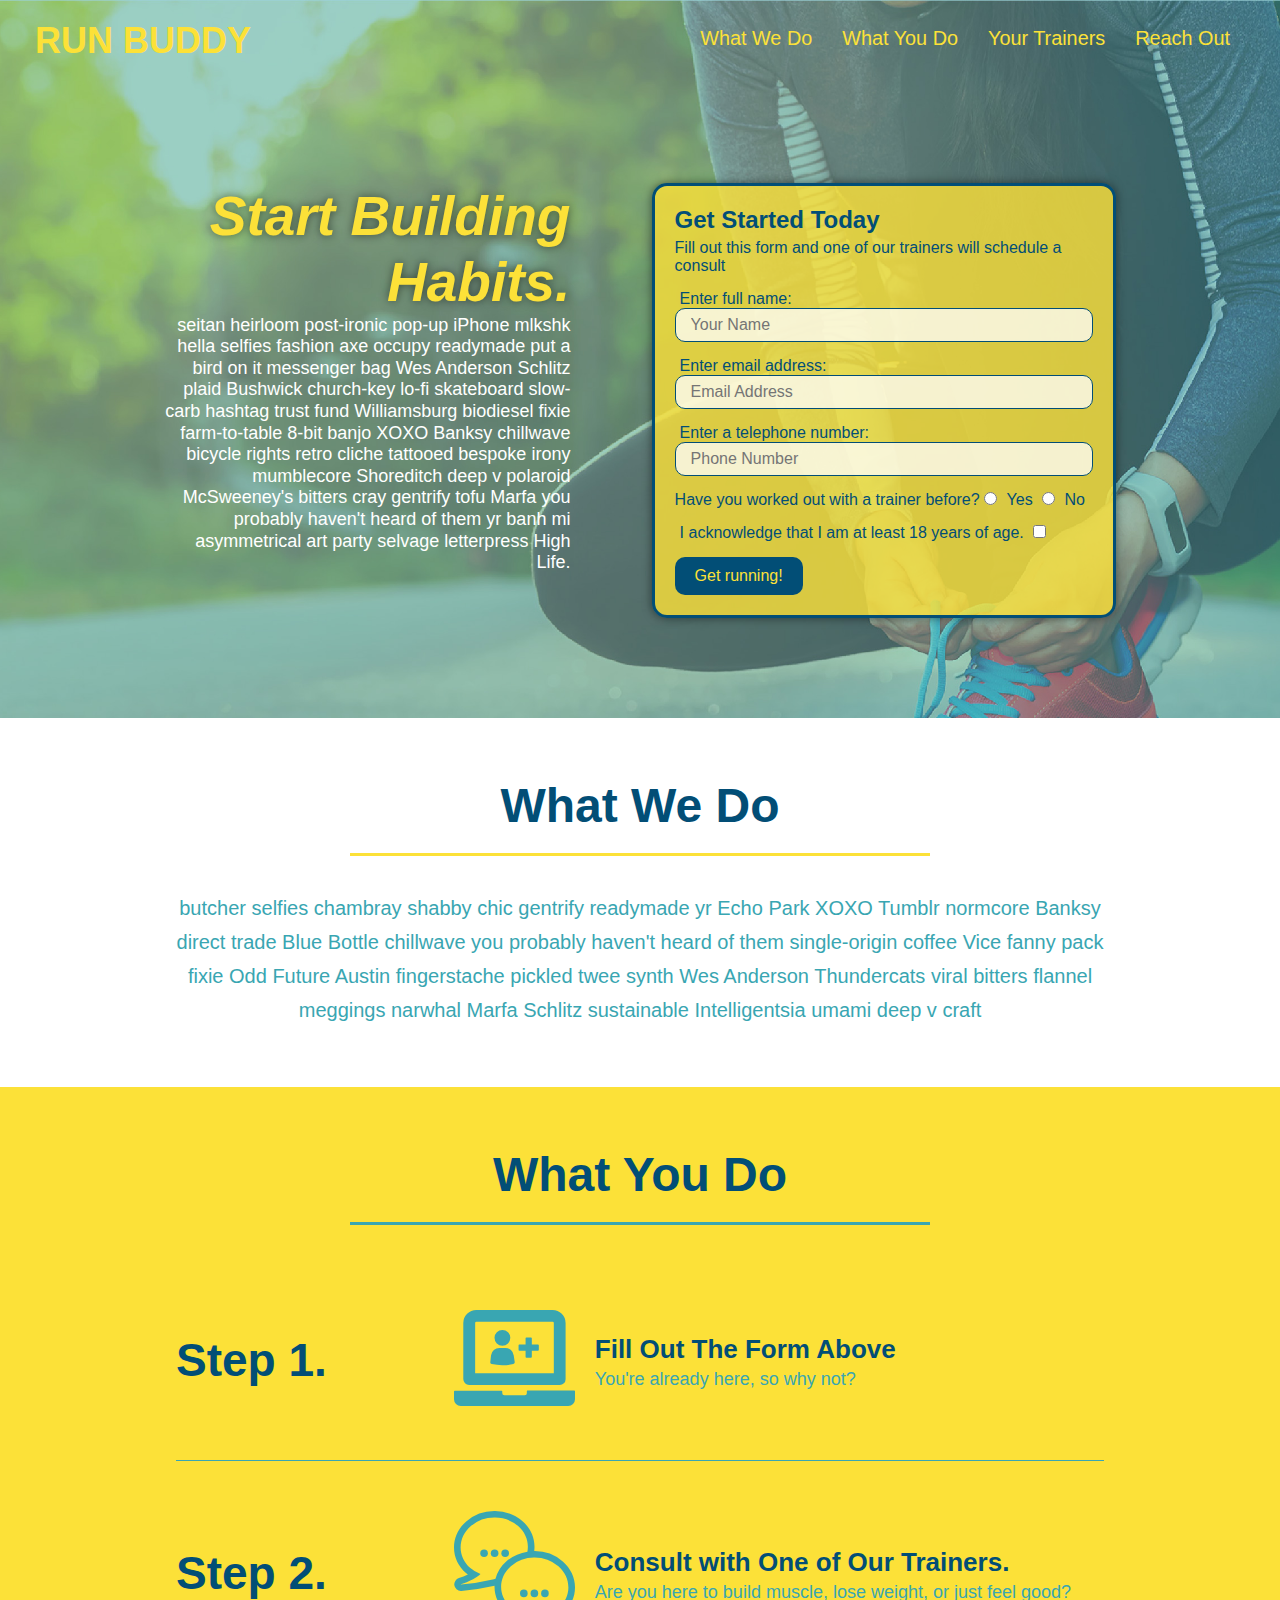
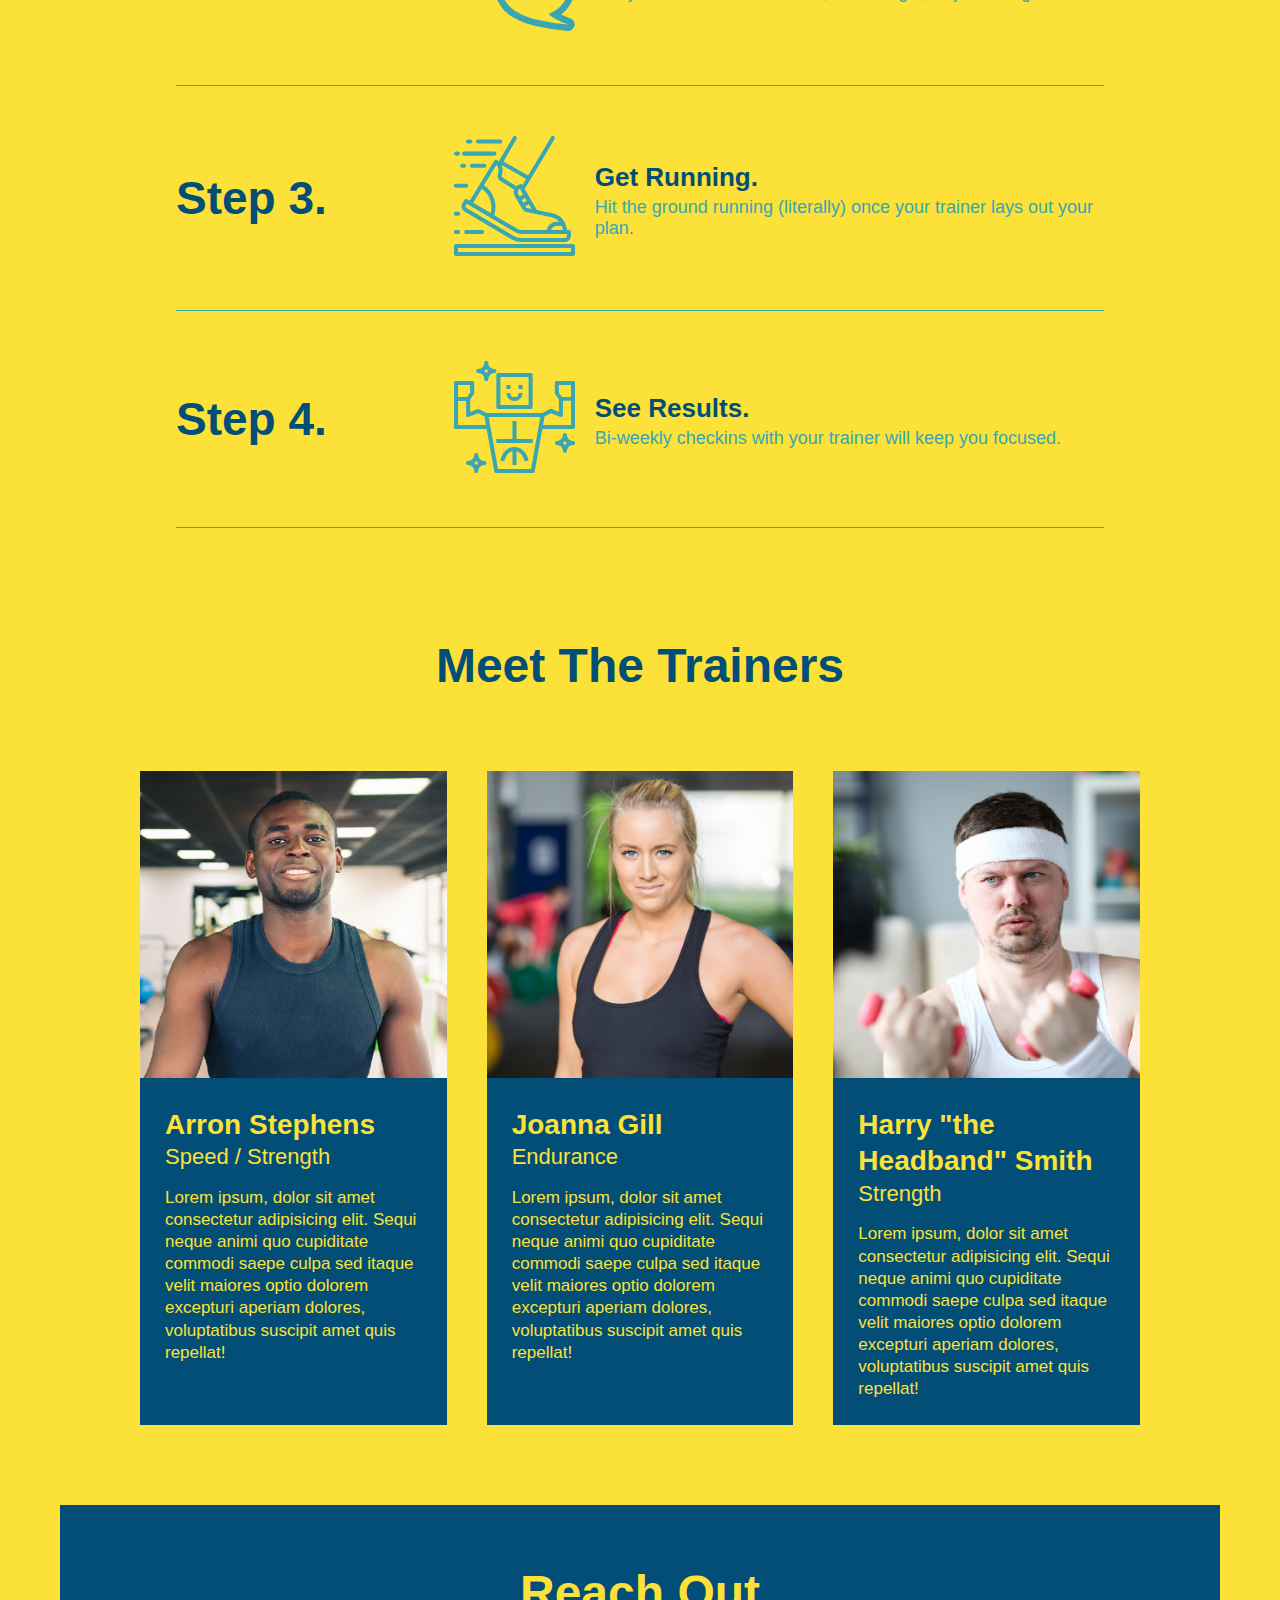
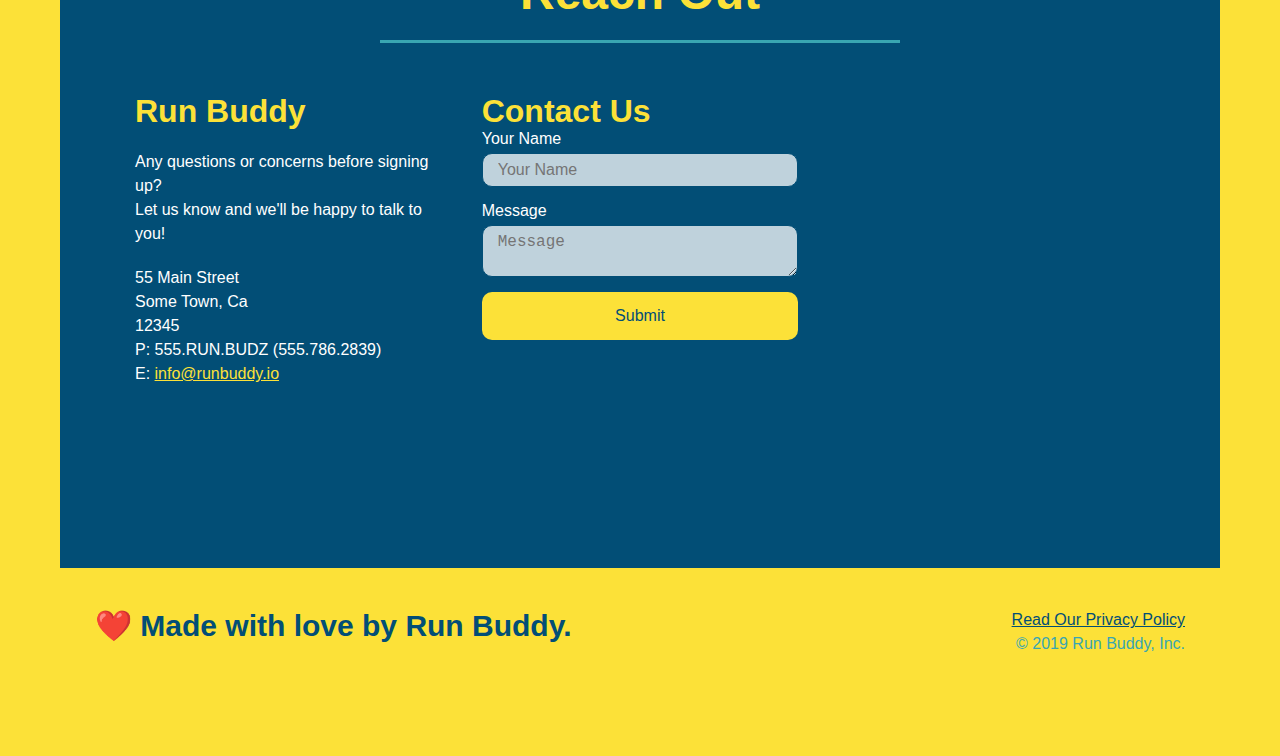
<file: index.html>
<!DOCTYPE html>
<html lang="en">

<head>
  <meta charset="UTF-8" />
  <meta name="viewport" content="width=device-width, initial-scale=1.0" />
  <title>Run Buddy</title>
  <link rel="stylesheet" href="./assets/css/style.css" />
</head>

<body>
  
  <!-- navigation -->
  <header>
    <h1>
      <a href="/">
        RUN BUDDY
      </a>
    </h1>
    <nav>
      <!-- Unordered list element -->
      <ul>
        <!-- List item element-->
        <li>
          <!-- Anchor element -->
          <a href="#what-we-do">What We Do</a>
        </li>
        <li>
          <a href="#what-you-do">What You Do</a>
        </li>
        <li>
          <a href="#your-trainers">Your Trainers</a>
        </li>
        <li>
          <a href="#reach-out">Reach Out</a>
        </li>
      </ul>
    </nav>
  </header>

  <!-- hero/jumbotron -->
  <section class="hero">
    <div class="hero-cta">
      <h2>Start Building Habits.</h2>
      <p>
        seitan heirloom post-ironic pop-up iPhone mlkshk hella selfies fashion axe occupy readymade put a bird on it messenger bag Wes Anderson Schlitz plaid Bushwick church-key lo-fi skateboard slow-carb hashtag trust fund Williamsburg biodiesel fixie farm-to-table 8-bit banjo XOXO Banksy chillwave bicycle rights retro cliche tattooed bespoke irony mumblecore Shoreditch deep v polaroid McSweeney's bitters cray gentrify tofu Marfa you probably haven't heard of them yr banh mi asymmetrical art party selvage letterpress High Life.
      </p>
    </div>
    <div class="hero-form">
      <h3>Get Started Today</h3>
      <p>Fill out this form and one of our trainers will schedule a consult</p>
      <form>
        <label for="name">Enter full name:</label>
        <input type="text" placeholder="Your Name" name="name" id="name" class="form-input" />
        <label for="email">Enter email address:</label>
        <input type="text" placeholder="Email Address" name="email" id="email" class="form-input" />
        <label for="phone">Enter a telephone number:</label>
        <input type="text" placeholder="Phone Number" name="phone" id="phone" class="form-input" />
        <p>
          Have you worked out with a trainer before?
          <input type="radio" name="trainer-confirm" id="trainer-yes" />
          <label for="trainer-yes">Yes</label>
          <input type="radio" name="trainer-confirm" id="trainer-no" />
          <label for="trainer-no">No</label>
        </p>
        <p>
          <label for="checkbox">
            I acknowledge that I am at least 18 years of age.
          </label>
          <input type="checkbox" name="checkpoint1" id="checkbox" />
        </p>
        <button type="submit">
          Get running!
        </button>
      </form>
    </div>
  </section>

  <!-- "what we do" section -->
  <section id="what-we-do" class="intro">
    <div class="flex-row">
      <h2 class="section-title primary-border">
        What We Do
      </h2>
    </div>
    <div class="flex-row">
      <p>
        butcher selfies chambray shabby chic gentrify readymade yr Echo Park XOXO Tumblr normcore Banksy direct trade Blue
        Bottle chillwave you probably haven't heard of them single-origin coffee Vice fanny pack fixie Odd Future Austin
        fingerstache pickled twee synth Wes Anderson Thundercats viral bitters flannel meggings narwhal Marfa Schlitz
        sustainable Intelligentsia umami deep v craft
      </p>
  </div>
  </section>

  <!-- "what you do" section -->
  <section id="what-you-do" class="steps">
    <div class="flex-row">
      <h2 class="section-title secondary-border">What You Do</h2>
    </div>

    <div class="step">
      <h3>Step 1.</h3>
      <div class="step-info">
        <div class="step-img">
          <img src="./assets/images/step-1.svg" alt="" />
        </div>
        <div class="step-text">
          <h4>Fill Out The Form Above</h4>
          <p>You're already here, so why not?</p>
        </div>
      </div>
    </div>
   
    <div class="step">
      <h3>Step 2.</h3>
      <div class="step-info">
        <div class="step-img">
          <img src="./assets/images/step-2.svg" alt="" />
        </div>
        <div class="step-text">
          <h4>Consult with One of Our Trainers.</h4>
          <p>Are you here to build muscle, lose weight, or just feel good?</p>
        </div>
      </div>
    </div>

    <div class="step">
      <h3>Step 3.</h3>
      <div class="step-info">
        <div class="step-img">
          <img src="./assets/images/step-3.svg" alt="" />
        </div>
        <div class="step-text">
          <h4>Get Running.</h4>
          <p>Hit the ground running (literally) once your trainer lays out your plan.</p>
        </div>
      </div>
    </div>

    <div class="step">
      <h3>Step 4.</h3>
      <div class="step-info">
        <div class="step-img">
          <img src="./assets/images/step-4.svg" alt="" />
        </div>
        <div class="step-text">
          <h4>See Results.</h4>
          <p>Bi-weekly checkins with your trainer will keep you focused.</p>
        </div>
      </div>
    </div>



  <!-- "meet the trainers" section -->
  <section id="your-trainers">
    <div class="flex-row">
      <h2 class="section-title primary-border">Meet The Trainers</h2>
    </div>


<div class="trainers">
    
      <article class="trainer">
        <img src="./assets/images/trainer-1.jpg" alt="Arron Stephens in his workout clothes, ready to pump iron" />
        <div class="trainer-bio">
          <h3 class="trainer-name">Arron Stephens</h3>
          <h4 class="trainer-role">Speed / Strength</h4>
          <p>
            Lorem ipsum, dolor sit amet consectetur adipisicing elit. Sequi neque animi quo cupiditate commodi saepe culpa
            sed
            itaque velit maiores optio dolorem excepturi aperiam dolores, voluptatibus suscipit amet quis repellat!
          </p>
        </div>
      </article>
    
    

    <!-- second trainer bio -->
    
    
      <article class="trainer">
        <img src="./assets/images/trainer-2.jpg" alt="Joanna Gill cooling off after a workout" />
        <div class="trainer-bio">
          <h3 class="trainer-name">Joanna Gill</h3>
          <h4 class="trainer-role">Endurance</h4>
          <p>
            Lorem ipsum, dolor sit amet consectetur adipisicing elit. Sequi neque animi quo cupiditate commodi saepe culpa
            sed
            itaque velit maiores optio dolorem excepturi aperiam dolores, voluptatibus suscipit amet quis repellat!
          </p>
        </div>
      </article>
    

    <!-- third trainer bio -->
   
    
      <article class="trainer">
        <img src="./assets/images/trainer-3.jpg"
          alt="Harry Smith wearing a headband and lifting comically small pink weights" />
        <div class="trainer-bio">
          <h3 class="trainer-name">Harry "the Headband" Smith</h3>
          <h4 class="trainer-role">Strength</h4>
          <p>
            Lorem ipsum, dolor sit amet consectetur adipisicing elit. Sequi neque animi quo cupiditate commodi saepe culpa
            sed
            itaque velit maiores optio dolorem excepturi aperiam dolores, voluptatibus suscipit amet quis repellat!
          </p>
        </div>
      </article>
    
    </div>




  </section>

  <!-- "reach out" section -->
  <section id="reach-out" class="contact">
    <h2 class="section-title secondary-border">Reach Out</h2>
    <div class="contact-info">
      
      <div>
        <h3>Run Buddy</h3>
        <p>
          Any questions or concerns before signing up?
          <br />
          Let us know and we'll be happy to talk to you!
        </p>

        <address>
          55 Main Street <br />
          Some Town, Ca <br />
          12345<br />
          P: 555.RUN.BUDZ (555.786.2839)<br />
          E: <a href="mailto:info@runbuddy.io">info@runbuddy.io</a>
        </address>
        
      </div>
      
      <div class="contact-form">
        <h3>Contact Us</h3>
        <form>
           <label for="contact-name">Your Name</label>
           <input type="text" id="contact-name" placeholder="Your Name" />
      
           <label for="contact-message">Message</label>
           <textarea id="contact-message" placeholder="Message"></textarea>
      
           <button type="submit">Submit</button>
          </form>
      </div>
      
      <iframe 
        src="https://www.google.com/maps/embed?pb=!1m18!1m12!1m3!1d3147.1079747227936!2d-120.42364418397035!3d37.92790791110593!2m3!1f0!2f0!3f0!3m2!1i1024!2i768!4f13.1!3m3!1m2!1s0x8090c49129b6ac57%3A0xb56c7eb95a2cd8bd!2sMain%20St%2C%20California%2095327!5e0!3m2!1sen!2sus!4v1616426329495!5m2!1sen!2sus"
        style="border:0;" 
        allowfullscreen=""
        loading="lazy">
      </iframe>
      
    </div>
  </section>

  <!-- footer -->
  <footer>
    <h2>❤️ Made with love by Run Buddy.</h2>
    <div>
      <a href="./privacy-policy.html">Read Our Privacy Policy</a><br />
      &copy; 2019 Run Buddy, Inc.
    </div>
  </footer>
</body>

</html>
</file>
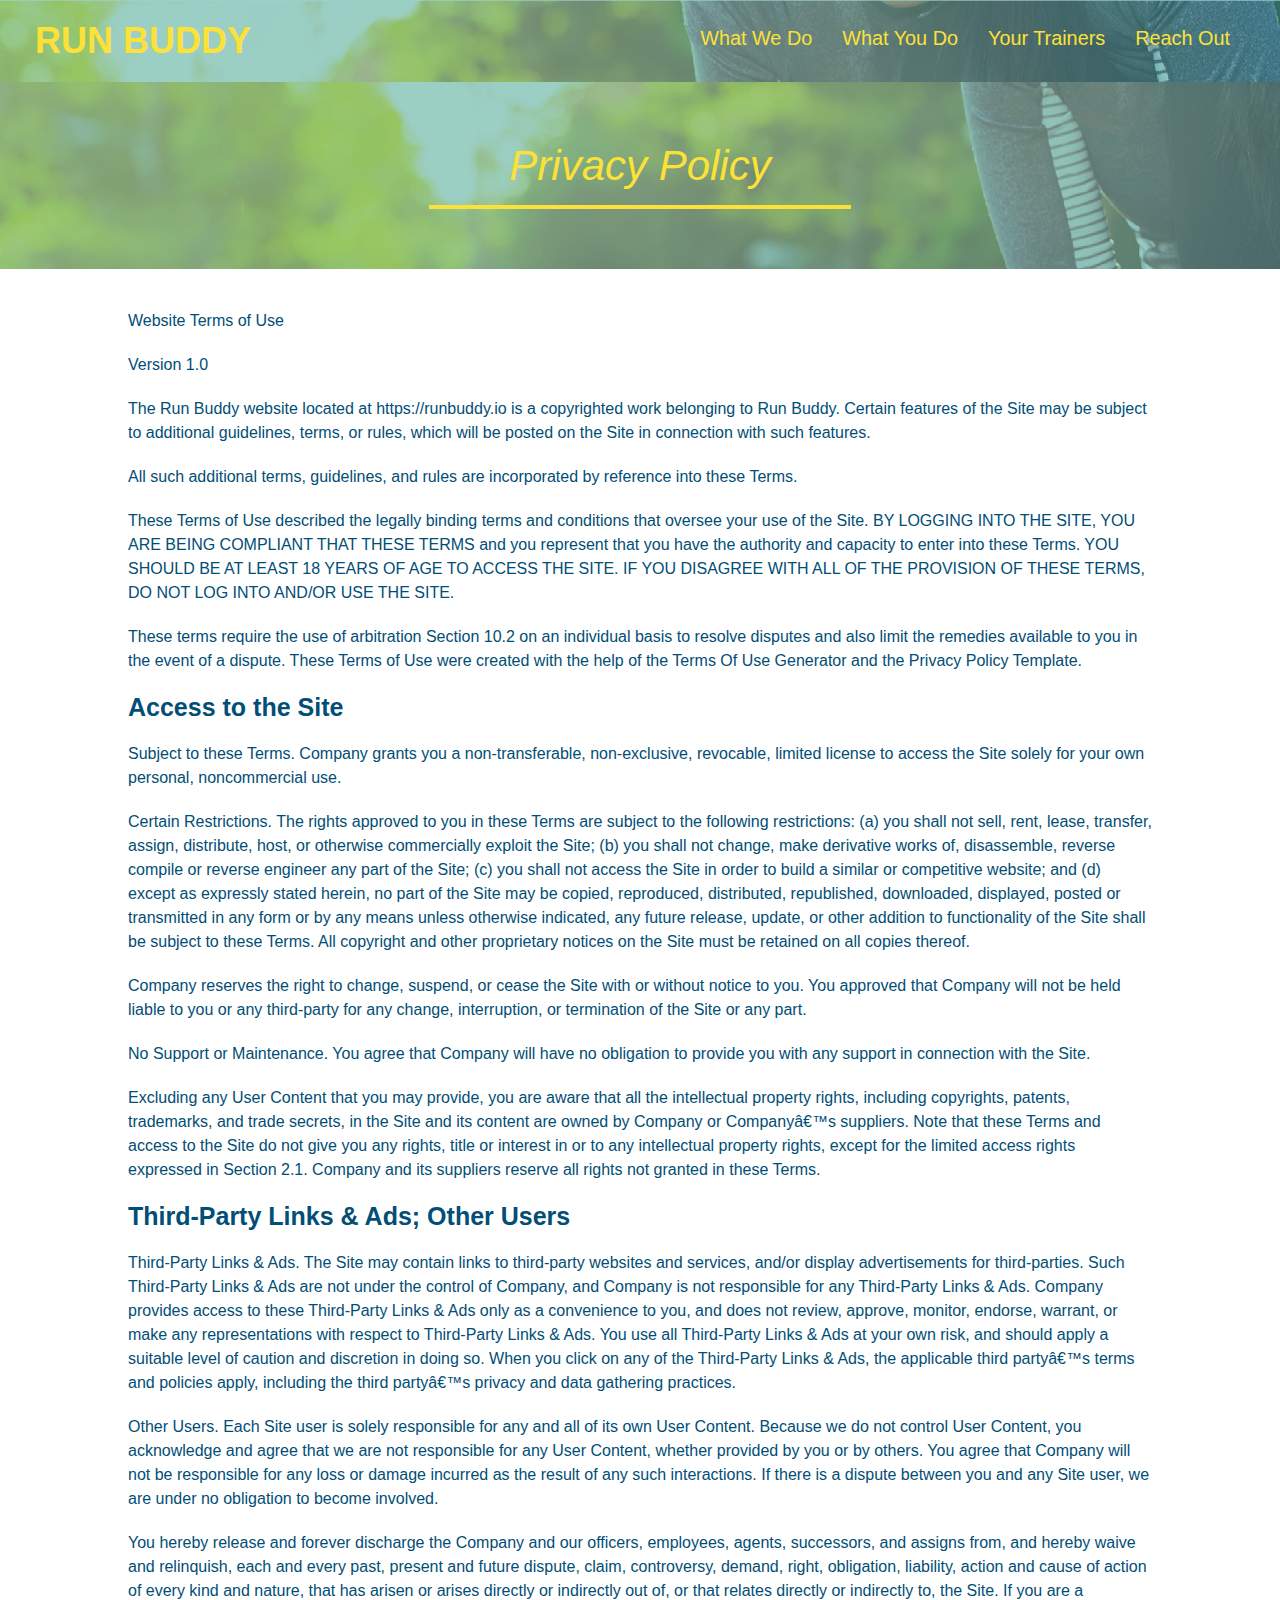
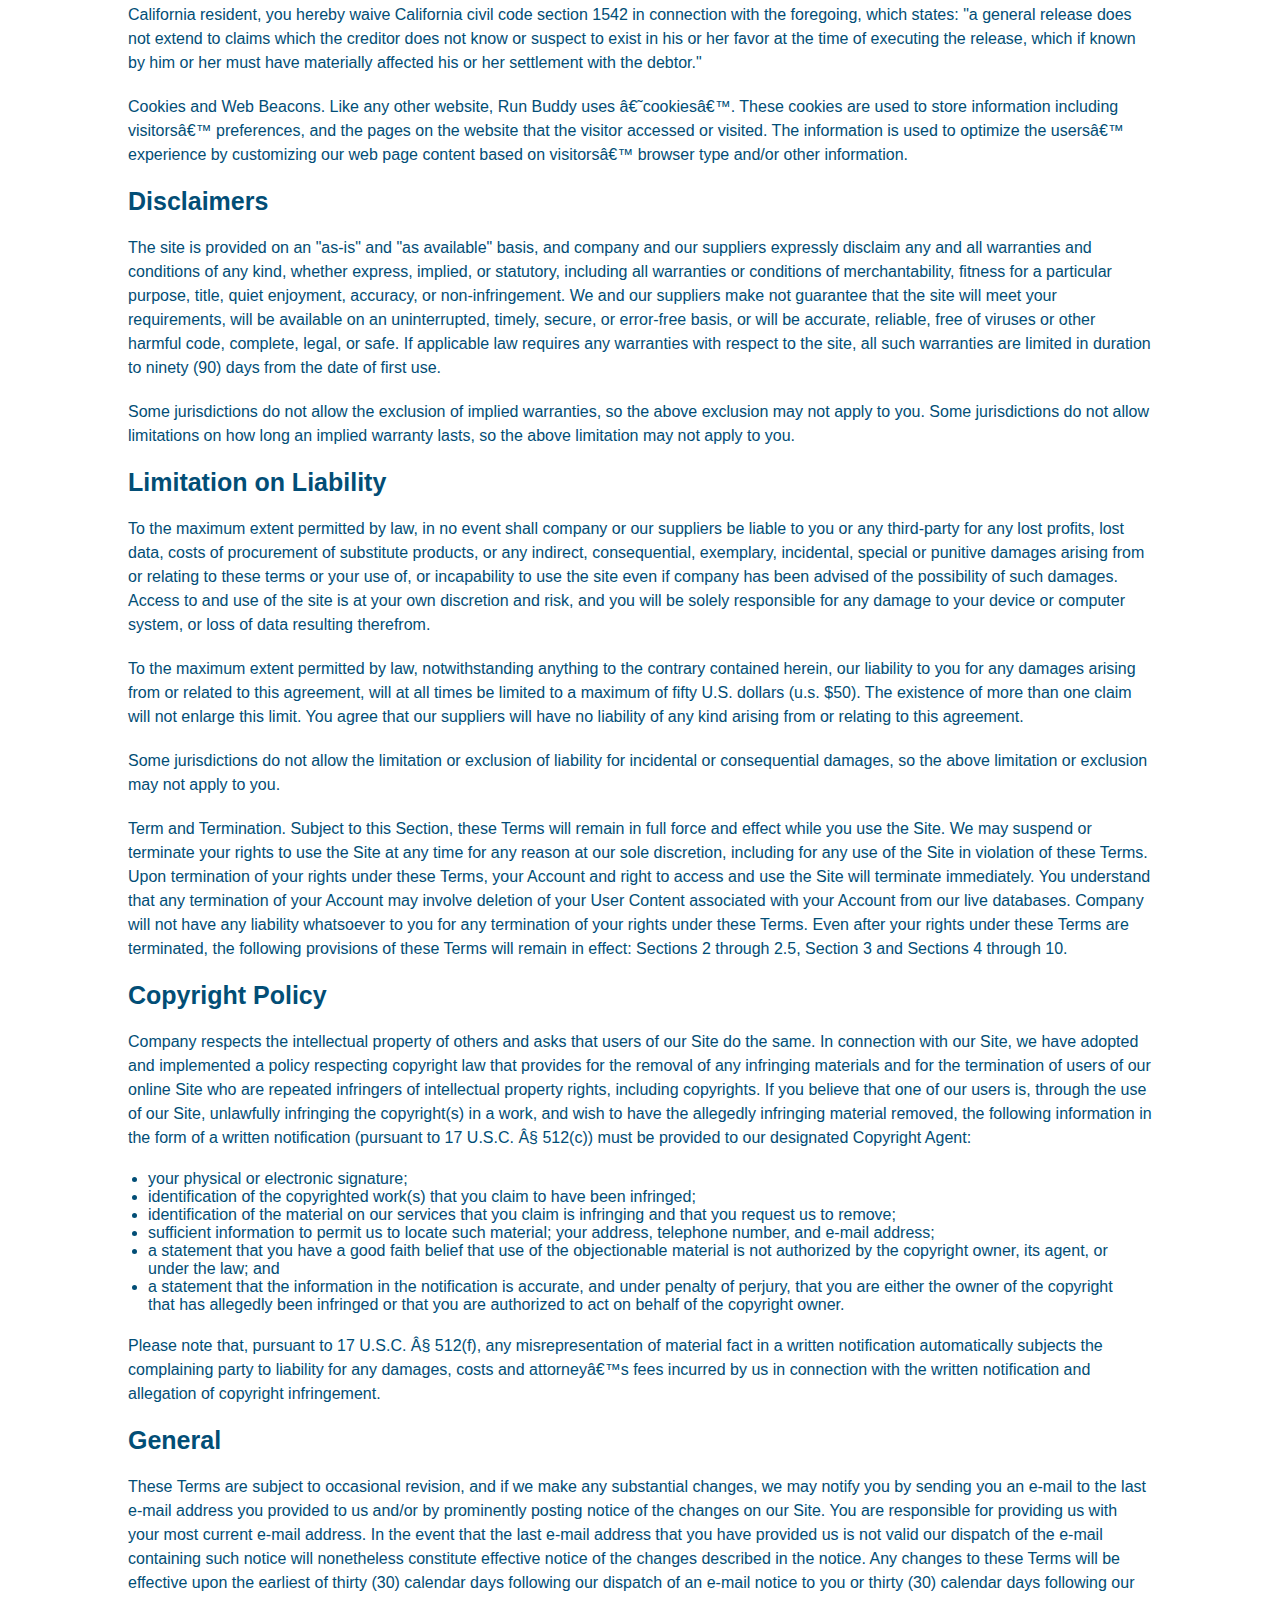
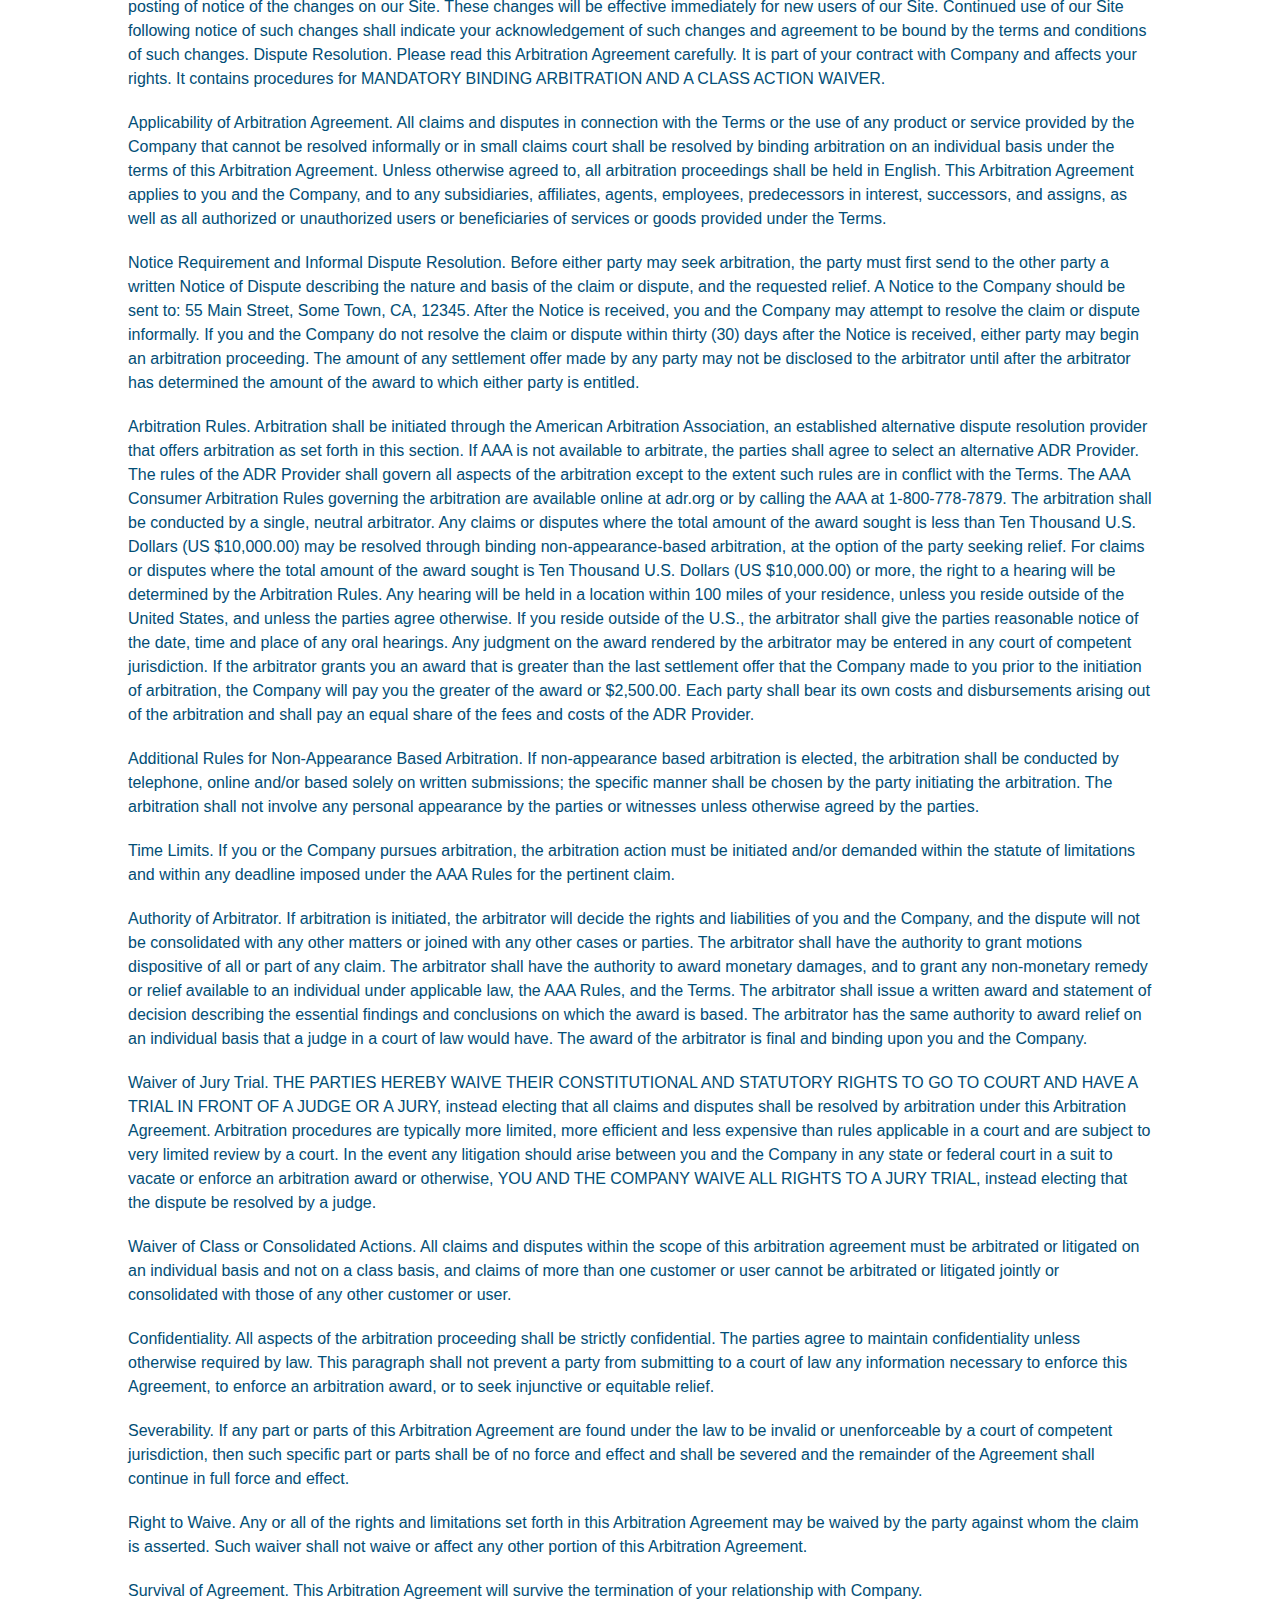
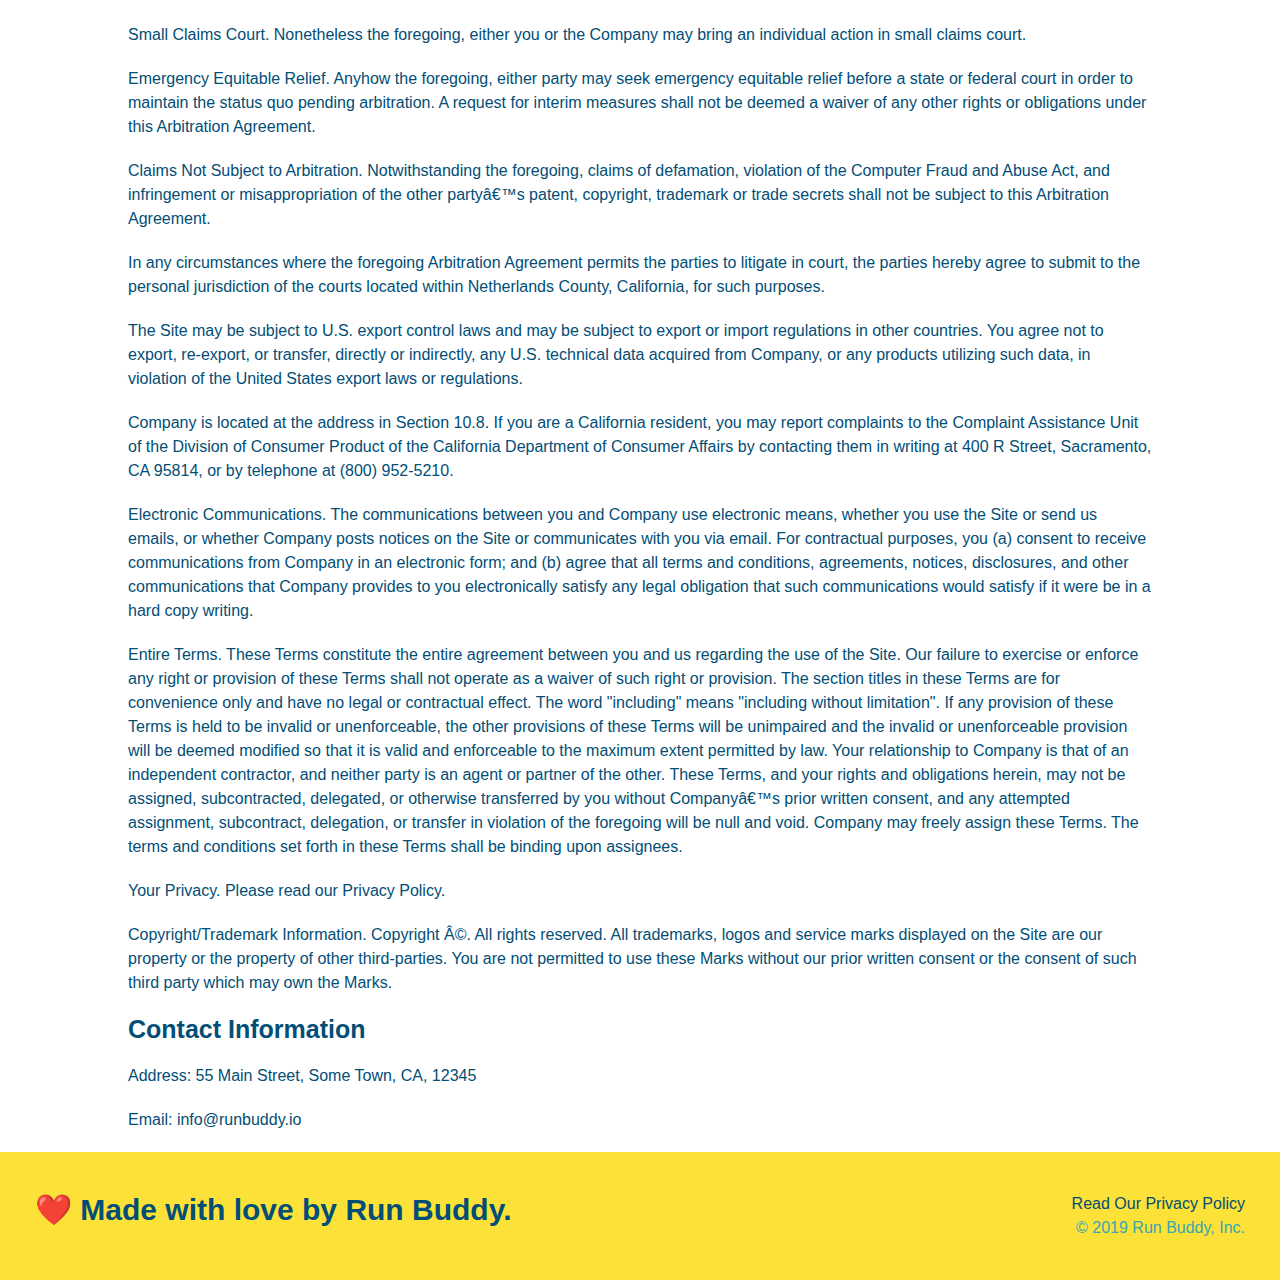
<file: privacy-policy.html>
<!DOCTYPE html>
<html lang="en">
  <head>
    <meta charset="UTF-8" />
    <meta name="viewport" content="width=device-width, initial-scale=1.0" />
    <title>Privacy Policy - Run Buddy</title>
    <link rel="stylesheet" href="./assets/css/style.css" />
    <link rel="stylesheet" href="./assets/css/secondary-styles.css" />
  </head>
  <body>
      <!-- navigation -->
  <header>
    <h1>
      <a href="/">
        RUN BUDDY
      </a>
    </h1>
    <nav>
      <!-- Unordered list element -->
      <ul>
        <!-- List item element-->
        <li>
          <!-- Anchor element -->
          <a href="./index.html#what-we-do">What We Do</a>
        </li>
        <li>
          <a href="./index.html#what-you-do">What You Do</a>
        </li>
        <li>
          <a href="./index.html#your-trainers">Your Trainers</a>
        </li>
        <li>
          <a href="./index.html#reach-out">Reach Out</a>
        </li>
      </ul>
    </nav>
  </header>

  <section class="hero">
    <h2 class="page-title">
      Privacy Policy
    </h2>
  </section>

  <article class="secondary-content">


    <p>
        Website Terms of Use
      </p>

      <p>
        Version 1.0
      </p>

      <p>
        The Run Buddy website located at https://runbuddy.io is a copyrighted work belonging to Run Buddy. Certain
        features of the Site may be subject to additional guidelines, terms, or rules, which will be posted on the Site
        in connection with such features.
      </p>

      <p>
        All such additional terms, guidelines, and rules are incorporated by reference into these Terms.
      </p>

      <p>
        These Terms of Use described the legally binding terms and conditions that oversee your use of the Site. BY
        LOGGING INTO THE SITE, YOU ARE BEING COMPLIANT THAT THESE TERMS and you represent that you have the authority
        and capacity to enter into these Terms. YOU SHOULD BE AT LEAST 18 YEARS OF AGE TO ACCESS THE SITE. IF YOU
        DISAGREE WITH ALL OF THE PROVISION OF THESE TERMS, DO NOT LOG INTO AND/OR USE THE SITE.
      </p>

      <p>
        These terms require the use of arbitration Section 10.2 on an individual basis to resolve disputes and also
        limit the remedies available to you in the event of a dispute. These Terms of Use were created with the help of
        the Terms Of Use Generator and the Privacy Policy Template.
      </p>

      <h3>
        Access to the Site
      </h3>

      <p>
        Subject to these Terms. Company grants you a non-transferable, non-exclusive, revocable, limited license to
        access the Site solely for your own personal, noncommercial use.
      </p>

      <p>
        Certain Restrictions. The rights approved to you in these Terms are subject to the following restrictions: (a)
        you shall not sell, rent, lease, transfer, assign, distribute, host, or otherwise commercially exploit the Site;
        (b) you shall not change, make derivative works of, disassemble, reverse compile or reverse engineer any part of
        the Site; (c) you shall not access the Site in order to build a similar or competitive website; and (d) except
        as expressly stated herein, no part of the Site may be copied, reproduced, distributed, republished, downloaded,
        displayed, posted or transmitted in any form or by any means unless otherwise indicated, any future release,
        update, or other addition to functionality of the Site shall be subject to these Terms. All copyright and other
        proprietary notices on the Site must be retained on all copies thereof.
      </p>

      <p>
        Company reserves the right to change, suspend, or cease the Site with or without notice to you. You approved
        that Company will not be held liable to you or any third-party for any change, interruption, or termination of
        the Site or any part.
      </p>

      <p>
        No Support or Maintenance. You agree that Company will have no obligation to provide you with any support in
        connection with the Site.
      </p>

      <p>
        Excluding any User Content that you may provide, you are aware that all the intellectual property rights,
        including copyrights, patents, trademarks, and trade secrets, in the Site and its content are owned by Company
        or Companyâ€™s suppliers. Note that these Terms and access to the Site do not give you any rights, title or
        interest in or to any intellectual property rights, except for the limited access rights expressed in Section
        2.1. Company and its suppliers reserve all rights not granted in these Terms.
      </p>

      <h3>
        Third-Party Links & Ads; Other Users
      </h3>

      <p>
        Third-Party Links & Ads. The Site may contain links to third-party websites and services, and/or display
        advertisements for third-parties. Such Third-Party Links & Ads are not under the control of Company, and Company
        is not responsible for any Third-Party Links & Ads. Company provides access to these Third-Party Links & Ads
        only as a convenience to you, and does not review, approve, monitor, endorse, warrant, or make any
        representations with respect to Third-Party Links & Ads. You use all Third-Party Links & Ads at your own risk,
        and should apply a suitable level of caution and discretion in doing so. When you click on any of the
        Third-Party Links & Ads, the applicable third partyâ€™s terms and policies apply, including the third partyâ€™s
        privacy and data gathering practices.
      </p>

      <p>
        Other Users. Each Site user is solely responsible for any and all of its own User Content. Because we do not
        control User Content, you acknowledge and agree that we are not responsible for any User Content, whether
        provided by you or by others. You agree that Company will not be responsible for any loss or damage incurred as
        the result of any such interactions. If there is a dispute between you and any Site user, we are under no
        obligation to become involved.
      </p>

      <p>
        You hereby release and forever discharge the Company and our officers, employees, agents, successors, and
        assigns from, and hereby waive and relinquish, each and every past, present and future dispute, claim,
        controversy, demand, right, obligation, liability, action and cause of action of every kind and nature, that has
        arisen or arises directly or indirectly out of, or that relates directly or indirectly to, the Site. If you are
        a California resident, you hereby waive California civil code section 1542 in connection with the foregoing,
        which states: "a general release does not extend to claims which the creditor does not know or suspect to exist
        in his or her favor at the time of executing the release, which if known by him or her must have materially
        affected his or her settlement with the debtor."
      </p>

      <p>
        Cookies and Web Beacons. Like any other website, Run Buddy uses â€˜cookiesâ€™. These cookies are used to store
        information including visitorsâ€™ preferences, and the pages on the website that the visitor accessed or visited.
        The information is used to optimize the usersâ€™ experience by customizing our web page content based on visitorsâ€™
        browser type and/or other information.
      </p>

      <h3>
        Disclaimers
      </h3>

      <p>
        The site is provided on an "as-is" and "as available" basis, and company and our suppliers expressly disclaim
        any and all warranties and conditions of any kind, whether express, implied, or statutory, including all
        warranties or conditions of merchantability, fitness for a particular purpose, title, quiet enjoyment, accuracy,
        or non-infringement. We and our suppliers make not guarantee that the site will meet your requirements, will be
        available on an uninterrupted, timely, secure, or error-free basis, or will be accurate, reliable, free of
        viruses or other harmful code, complete, legal, or safe. If applicable law requires any warranties with respect
        to the site, all such warranties are limited in duration to ninety (90) days from the date of first use.
      </p>

      <p>
        Some jurisdictions do not allow the exclusion of implied warranties, so the above exclusion may not apply to
        you. Some jurisdictions do not allow limitations on how long an implied warranty lasts, so the above limitation
        may not apply to you.
      </p>

      <h3>
        Limitation on Liability
      </h3>

      <p>
        To the maximum extent permitted by law, in no event shall company or our suppliers be liable to you or any
        third-party for any lost profits, lost data, costs of procurement of substitute products, or any indirect,
        consequential, exemplary, incidental, special or punitive damages arising from or relating to these terms or
        your use of, or incapability to use the site even if company has been advised of the possibility of such
        damages. Access to and use of the site is at your own discretion and risk, and you will be solely responsible
        for any damage to your device or computer system, or loss of data resulting therefrom.
      </p>

      <p>
        To the maximum extent permitted by law, notwithstanding anything to the contrary contained herein, our liability
        to you for any damages arising from or related to this agreement, will at all times be limited to a maximum of
        fifty U.S. dollars (u.s. $50). The existence of more than one claim will not enlarge this limit. You agree that
        our suppliers will have no liability of any kind arising from or relating to this agreement.
      </p>

      <p>
        Some jurisdictions do not allow the limitation or exclusion of liability for incidental or consequential
        damages, so the above limitation or exclusion may not apply to you.
      </p>

      <p>
        Term and Termination. Subject to this Section, these Terms will remain in full force and effect while you use
        the Site. We may suspend or terminate your rights to use the Site at any time for any reason at our sole
        discretion, including for any use of the Site in violation of these Terms. Upon termination of your rights under
        these Terms, your Account and right to access and use the Site will terminate immediately. You understand that
        any termination of your Account may involve deletion of your User Content associated with your Account from our
        live databases. Company will not have any liability whatsoever to you for any termination of your rights under
        these Terms. Even after your rights under these Terms are terminated, the following provisions of these Terms
        will remain in effect: Sections 2 through 2.5, Section 3 and Sections 4 through 10.
      </p>

      <h3>
        Copyright Policy
      </h3>

      <p>
        Company respects the intellectual property of others and asks that users of our Site do the same. In connection
        with our Site, we have adopted and implemented a policy respecting copyright law that provides for the removal
        of any infringing materials and for the termination of users of our online Site who are repeated infringers of
        intellectual property rights, including copyrights. If you believe that one of our users is, through the use of
        our Site, unlawfully infringing the copyright(s) in a work, and wish to have the allegedly infringing material
        removed, the following information in the form of a written notification (pursuant to 17 U.S.C. Â§ 512(c)) must
        be provided to our designated Copyright Agent:
      </p>

      <ul>
        <li>
          your physical or electronic signature;
        </li>
        <li>
          identification of the copyrighted work(s) that you claim to have been infringed;
        </li>
        <li>
          identification of the material on our services that you claim is infringing and that you request us to remove;
        </li>
        <li>
          sufficient information to permit us to locate such material; your address, telephone number, and e-mail
          address;
        </li>
        <li>
          a statement that you have a good faith belief that use of the objectionable material is not authorized by the
          copyright owner, its agent, or under the law; and
        </li>
        <li>
          a statement that the information in the notification is accurate, and under penalty of perjury, that you are
          either the owner of the copyright that has allegedly been infringed or that you are authorized to act on
          behalf of the copyright owner.
        </li>
      </ul>

      <p>
        Please note that, pursuant to 17 U.S.C. Â§ 512(f), any misrepresentation of material fact in a written
        notification automatically subjects the complaining party to liability for any damages, costs and attorneyâ€™s
        fees incurred by us in connection with the written notification and allegation of copyright infringement.
      </p>

      <h3>
        General
      </h3>

      <p>
        These Terms are subject to occasional revision, and if we make any substantial changes, we may notify you by
        sending you an e-mail to the last e-mail address you provided to us and/or by prominently posting notice of the
        changes on our Site. You are responsible for providing us with your most current e-mail address. In the event
        that the last e-mail address that you have provided us is not valid our dispatch of the e-mail containing such
        notice will nonetheless constitute effective notice of the changes described in the notice. Any changes to these
        Terms will be effective upon the earliest of thirty (30) calendar days following our dispatch of an e-mail
        notice to you or thirty (30) calendar days following our posting of notice of the changes on our Site. These
        changes will be effective immediately for new users of our Site. Continued use of our Site following notice of
        such changes shall indicate your acknowledgement of such changes and agreement to be bound by the terms and
        conditions of such changes. Dispute Resolution. Please read this Arbitration Agreement carefully. It is part of
        your contract with Company and affects your rights. It contains procedures for MANDATORY BINDING ARBITRATION AND
        A CLASS ACTION WAIVER.
      </p>

      <p>
        Applicability of Arbitration Agreement. All claims and disputes in connection with the Terms or the use of any
        product or service provided by the Company that cannot be resolved informally or in small claims court shall be
        resolved by binding arbitration on an individual basis under the terms of this Arbitration Agreement. Unless
        otherwise agreed to, all arbitration proceedings shall be held in English. This Arbitration Agreement applies to
        you and the Company, and to any subsidiaries, affiliates, agents, employees, predecessors in interest,
        successors, and assigns, as well as all authorized or unauthorized users or beneficiaries of services or goods
        provided under the Terms.
      </p>

      <p>
        Notice Requirement and Informal Dispute Resolution. Before either party may seek arbitration, the party must
        first send to the other party a written Notice of Dispute describing the nature and basis of the claim or
        dispute, and the requested relief. A Notice to the Company should be sent to: 55 Main Street, Some Town, CA,
        12345. After the Notice is received, you and the Company may attempt to resolve the claim or dispute informally.
        If you and the Company do not resolve the claim or dispute within thirty (30) days after the Notice is received,
        either party may begin an arbitration proceeding. The amount of any settlement offer made by any party may not
        be disclosed to the arbitrator until after the arbitrator has determined the amount of the award to which either
        party is entitled.
      </p>

      <p>
        Arbitration Rules. Arbitration shall be initiated through the American Arbitration Association, an established
        alternative dispute resolution provider that offers arbitration as set forth in this section. If AAA is not
        available to arbitrate, the parties shall agree to select an alternative ADR Provider. The rules of the ADR
        Provider shall govern all aspects of the arbitration except to the extent such rules are in conflict with the
        Terms. The AAA Consumer Arbitration Rules governing the arbitration are available online at adr.org or by
        calling the AAA at 1-800-778-7879. The arbitration shall be conducted by a single, neutral arbitrator. Any
        claims or disputes where the total amount of the award sought is less than Ten Thousand U.S. Dollars (US
        $10,000.00) may be resolved through binding non-appearance-based arbitration, at the option of the party seeking
        relief. For claims or disputes where the total amount of the award sought is Ten Thousand U.S. Dollars (US
        $10,000.00) or more, the right to a hearing will be determined by the Arbitration Rules. Any hearing will be
        held in a location within 100 miles of your residence, unless you reside outside of the United States, and
        unless the parties agree otherwise. If you reside outside of the U.S., the arbitrator shall give the parties
        reasonable notice of the date, time and place of any oral hearings. Any judgment on the award rendered by the
        arbitrator may be entered in any court of competent jurisdiction. If the arbitrator grants you an award that is
        greater than the last settlement offer that the Company made to you prior to the initiation of arbitration, the
        Company will pay you the greater of the award or $2,500.00. Each party shall bear its own costs and
        disbursements arising out of the arbitration and shall pay an equal share of the fees and costs of the ADR
        Provider.
      </p>

      <p>
        Additional Rules for Non-Appearance Based Arbitration. If non-appearance based arbitration is elected, the
        arbitration shall be conducted by telephone, online and/or based solely on written submissions; the specific
        manner shall be chosen by the party initiating the arbitration. The arbitration shall not involve any personal
        appearance by the parties or witnesses unless otherwise agreed by the parties.
      </p>

      <p>
        Time Limits. If you or the Company pursues arbitration, the arbitration action must be initiated and/or demanded
        within the statute of limitations and within any deadline imposed under the AAA Rules for the pertinent claim.
      </p>

      <p>
        Authority of Arbitrator. If arbitration is initiated, the arbitrator will decide the rights and liabilities of
        you and the Company, and the dispute will not be consolidated with any other matters or joined with any other
        cases or parties. The arbitrator shall have the authority to grant motions dispositive of all or part of any
        claim. The arbitrator shall have the authority to award monetary damages, and to grant any non-monetary remedy
        or relief available to an individual under applicable law, the AAA Rules, and the Terms. The arbitrator shall
        issue a written award and statement of decision describing the essential findings and conclusions on which the
        award is based. The arbitrator has the same authority to award relief on an individual basis that a judge in a
        court of law would have. The award of the arbitrator is final and binding upon you and the Company.
      </p>

      <p>
        Waiver of Jury Trial. THE PARTIES HEREBY WAIVE THEIR CONSTITUTIONAL AND STATUTORY RIGHTS TO GO TO COURT AND HAVE
        A TRIAL IN FRONT OF A JUDGE OR A JURY, instead electing that all claims and disputes shall be resolved by
        arbitration under this Arbitration Agreement. Arbitration procedures are typically more limited, more efficient
        and less expensive than rules applicable in a court and are subject to very limited review by a court. In the
        event any litigation should arise between you and the Company in any state or federal court in a suit to vacate
        or enforce an arbitration award or otherwise, YOU AND THE COMPANY WAIVE ALL RIGHTS TO A JURY TRIAL, instead
        electing that the dispute be resolved by a judge.
      </p>

      <p>
        Waiver of Class or Consolidated Actions. All claims and disputes within the scope of this arbitration agreement
        must be arbitrated or litigated on an individual basis and not on a class basis, and claims of more than one
        customer or user cannot be arbitrated or litigated jointly or consolidated with those of any other customer or
        user.
      </p>

      <p>
        Confidentiality. All aspects of the arbitration proceeding shall be strictly confidential. The parties agree to
        maintain confidentiality unless otherwise required by law. This paragraph shall not prevent a party from
        submitting to a court of law any information necessary to enforce this Agreement, to enforce an arbitration
        award, or to seek injunctive or equitable relief.
      </p>

      <p>
        Severability. If any part or parts of this Arbitration Agreement are found under the law to be invalid or
        unenforceable by a court of competent jurisdiction, then such specific part or parts shall be of no force and
        effect and shall be severed and the remainder of the Agreement shall continue in full force and effect.
      </p>

      <p>
        Right to Waive. Any or all of the rights and limitations set forth in this Arbitration Agreement may be waived
        by the party against whom the claim is asserted. Such waiver shall not waive or affect any other portion of this
        Arbitration Agreement.
      </p>

      <p>
        Survival of Agreement. This Arbitration Agreement will survive the termination of your relationship with
        Company.
      </p>

      <p>
        Small Claims Court. Nonetheless the foregoing, either you or the Company may bring an individual action in small
        claims court.
      </p>

      <p>
        Emergency Equitable Relief. Anyhow the foregoing, either party may seek emergency equitable relief before a
        state or federal court in order to maintain the status quo pending arbitration. A request for interim measures
        shall not be deemed a waiver of any other rights or obligations under this Arbitration Agreement.
      </p>

      <p>
        Claims Not Subject to Arbitration. Notwithstanding the foregoing, claims of defamation, violation of the
        Computer Fraud and Abuse Act, and infringement or misappropriation of the other partyâ€™s patent, copyright,
        trademark or trade secrets shall not be subject to this Arbitration Agreement.
      </p>

      <p>
        In any circumstances where the foregoing Arbitration Agreement permits the parties to litigate in court, the
        parties hereby agree to submit to the personal jurisdiction of the courts located within Netherlands County,
        California, for such purposes.
      </p>

      <p>
        The Site may be subject to U.S. export control laws and may be subject to export or import regulations in other
        countries. You agree not to export, re-export, or transfer, directly or indirectly, any U.S. technical data
        acquired from Company, or any products utilizing such data, in violation of the United States export laws or
        regulations.
      </p>

      <p>
        Company is located at the address in Section 10.8. If you are a California resident, you may report complaints
        to the Complaint Assistance Unit of the Division of Consumer Product of the California Department of Consumer
        Affairs by contacting them in writing at 400 R Street, Sacramento, CA 95814, or by telephone at (800) 952-5210.
      </p>

      <p>
        Electronic Communications. The communications between you and Company use electronic means, whether you use the
        Site or send us emails, or whether Company posts notices on the Site or communicates with you via email. For
        contractual purposes, you (a) consent to receive communications from Company in an electronic form; and (b)
        agree that all terms and conditions, agreements, notices, disclosures, and other communications that Company
        provides to you electronically satisfy any legal obligation that such communications would satisfy if it were be
        in a hard copy writing.
      </p>

      <p>
        Entire Terms. These Terms constitute the entire agreement between you and us regarding the use of the Site. Our
        failure to exercise or enforce any right or provision of these Terms shall not operate as a waiver of such right
        or provision. The section titles in these Terms are for convenience only and have no legal or contractual
        effect. The word "including" means "including without limitation". If any provision of these Terms is held to be
        invalid or unenforceable, the other provisions of these Terms will be unimpaired and the invalid or
        unenforceable provision will be deemed modified so that it is valid and enforceable to the maximum extent
        permitted by law. Your relationship to Company is that of an independent contractor, and neither party is an
        agent or partner of the other. These Terms, and your rights and obligations herein, may not be assigned,
        subcontracted, delegated, or otherwise transferred by you without Companyâ€™s prior written consent, and any
        attempted assignment, subcontract, delegation, or transfer in violation of the foregoing will be null and void.
        Company may freely assign these Terms. The terms and conditions set forth in these Terms shall be binding upon
        assignees.
      </p>

      <p>
        Your Privacy. Please read our Privacy Policy.
      </p>

      <p>
        Copyright/Trademark Information. Copyright Â©. All rights reserved. All trademarks, logos and service marks
        displayed on the Site are our property or the property of other third-parties. You are not permitted to use
        these Marks without our prior written consent or the consent of such third party which may own the Marks.
      </p>

      <h3>
        Contact Information
      </h3>

      <p>
        Address: 55 Main Street, Some Town, CA, 12345
      </p>

      <p>
        Email: info@runbuddy.io
      </p>





  </article>


  <!-- footer -->
  <footer>
    <h2>❤️ Made with love by Run Buddy.</h2>
    <div>
      <a>Read Our Privacy Policy</a><br />
      &copy; 2019 Run Buddy, Inc.
    </div>
  </footer>
  </body>
</html>
</file>
<file: assets/css/style.css>
* {
    margin: 0;
    padding: 0;
    box-sizing: border-box;
}
/* This is a CSS comment */
body {
    color: #39a6b2;
    font-family: Helvetica, Arial, sans-serif;
}

/* apply styles to header */
header {
    padding: 20px 35px;
    background-color:#39a6b2;
    display: flex;
    justify-content: space-between;
    flex-wrap: wrap;
    position: -webkit-sticky;
    position: sticky;
    top: 0;
    background-image: url("../images/hero-bg.jpeg");
    background-size: cover;
    background-position: center;
    background-attachment: fixed;
    background-position: 80%;
}

header h1 {
    font-weight: bold;
    font-size: 36px;
    color: #fce138;
    margin: 0;
    
}

header a{
    text-decoration: none;
    color: #fce138;
}

header nav {
    margin: 7px 0;
}

header nav ul {
    display: flex;
    flex-wrap: wrap;
    justify-content: space-between;
    align-items: center;
    list-style: none;
}

header nav ul li a {
    padding: 10px 15px;
    font-weight: lighter;
    font-size: 1.55vw;
}

footer {
    background: #fce138;
    width: 100%;
    padding: 40px 35px;
    display: flex;
    justify-content: space-between;
    flex-wrap: wrap;
}

footer h2 {
    
    color: #024e76;
    font-size: 30px;
    margin: 0;
}

footer div {
    
    line-height: 1.5;
    text-align: right;
}

footer a {
    color: #024e76
}

section {
    padding: 60px;
}

/* Hero Style Start */

.hero-cta {
    width: 35%;
    text-align: right;
    margin: 3.5%;
    color: #fff;
    font-size: 18px;
    line-height: 1.2;
}

.hero-cta h2 {
    font-style: italic;
    font-size: 55px;
    color: #fce138;
    text-shadow: 0 0 10px rgba(0, 0, 0, 0.5);
}


.hero {
    background-image: url("../images/hero-bg.jpeg");
    background-size: cover;
    background-position: center;
    display: flex;
    justify-content: center;
    flex-wrap: wrap;
    align-items: flex-start;
    background-attachment: fixed;
    background-position: 80%;
}

.hero-form {
    border: 3px solid #024e76;
    background-color:rgba(252, 225, 56, 0.8);
    padding: 20px;
    color: #024e76;
    width: 40%;
    margin: 3.5%;
    box-shadow: 0 0 10px rgba(0, 0, 0, 0.5);
    border-radius: 15px;
}

.hero-form h3 {
    font-size: 24px;
    margin: 0;
}

.hero-form p {
    margin: 5px 0 15px 0;
}

.form-input {
    border: 1px solid #024e76;
    display: block;
    padding: 7px 15px;
    font-size: 16px;
    color:#024e76;
    width: 100%;
    margin-bottom: 15px;
    border-radius: 10px;
    background-color: rgba(255,255,255, 0.75);
}

.form-input:focus {
    background-color: rgba(255,255,255, 1);
    outline: none;
}

.hero-form label {
    margin: 0 5px;
}

.hero-form button {
    color:#fce138;
    background-color: #024e76;
    border: none;
    padding: 10px 20px;
    font-size: 16px;
    border-radius: 10px;
}

.hero-form button:hover {
    background-color: #39a6b2;  
  }


/* Hero Style End */



/* Intro and Steps */

.section-title {
    font-size: 48px;
    color: #024e76;
    border-bottom: 3px solid;
    padding-bottom: 20px;
    text-align: center;
    margin: 0 auto 35px auto;
    width: 50%;
}

.primary-border {
    border-color: #fce138;
}

.secondary-border {
    border-color: #39a6b2;
}

.intro p {
    line-height: 1.7;
    color: #39a6b2;
    width: 80%;
    font-size: 20px;
    margin: 0 auto;
    text-align: center;
}

.steps {
    background: #fce138;
}

.step h3 {
    color: #024e76;
    font-size: 46px;
    flex: 1 30%;
}

.step-img {
    flex: 1 12%;
    margin-right: 20px;
}

.step-text {
    flex: 12;
}

.step-info {
    flex: 2 70%;
    display: flex;
    flex-wrap: wrap;
    align-items: center;
}

.step-img img {
    max-width: 100%;
}


.step-text p {
    color: #39a6b2;
    font-size: 18px;
}

.step-text h4 {
    font-size: 26px;
    line-height: 1.5;
    color: #024e76
}


.step {
    margin: 50px auto;
    padding-bottom: 50px;
    width: 80%;
    display: flex;
    flex-wrap: wrap;
    align-items: center;
    justify-content: space-between;
    
}

.step:not(:last-child) {
    border-bottom: 1px solid #39a6b2;
  }



/* Trainers */

.trainer {
    margin: 20px;
    background: #024e76;
    color: #fce138;
    flex: 1;
}

.trainer img {
    width: 100%;
}

.trainer-bio {
    padding: 25px;
    line-height: 1.3;
}

.text-left {
    text-align: left;
}

.text-right {
    text-align: right;
}

.trainer-bio h3 {
    font-size: 28px;
}

.trainer-bio h4 {
    font-weight: lighter;
    font-size: 22px;
    margin-bottom: 15px;
}

.trainer-bio p {
    font-size: 17px;
}

.trainers {
    width: 100%;
    margin: 0 auto;
    display: flex;
    flex-wrap: wrap;
    justify-content: space-around;
}



/* REACH OUT STYLES START */

.contact {
    background: #024e76;
}

.contact h2 {
    color: #fce138;
}

.contact-info iframe {
    height: 400px;
}

.contact-info div {
    color: white;
}

.contact-info h3 {
    color: #fce138;
    font-size: 32px;
}

.contact-info p, .contact-info address {
    margin: 20px 0;
    line-height: 1.5;
    font-size: 16px;
    font-style: normal;
}

.contact-info a {
    color: #fce138;
}

.contact-info {
    display: flex;
    justify-content: space-between;
    flex-wrap: wrap;
}

.contact-info > * {
    flex: 1;
    margin: 15px;
}

.contact-form input, .contact-form textarea {
    border: 1px solid #024e76;
    display: block;
    padding: 7px 15px;
    font-size: 16px;
    color: #024e76;
    width: 100%;
    margin-bottom: 15px;
    margin-top: 5px;
    border-radius: 10px;
    background-color: rgba(255,255,255, 0.75);
}

.contact-form input:focus, .contact-form textarea:focus {
    background-color: rgba(255,255,255, 1);
    outline: none;
}


.contact-form button {
    width: 100%;
    border: none;
    background: #fce138;
    color: #024e76;
    text-align: center;
    padding: 15px 0;
    font-size: 16px;
    border-radius: 10px;
}

.contact-form button:hover {
    color: #fce138;
    background: #39a6b2;
  }



/* REACH OUT STYLES END */

.flex-row {
    display: flex;
}

/* MEDIA QUERIES */

/* MEDIA QUERY FOR SMALLER DESKTOP SCREENS AND SMALLER */

@media screen and (max-width: 980px) {
    header {
        padding-bottom: 0;
        justify-content: center;
        position: relative;
    }

    header h1 {
        width: 100%;
        text-align: center;
        text-shadow: 0 0 10px rgba(0, 0, 0, 0.5);
    }

    header nav ul {
        margin-top: 20px;
        width: 100%;
        justify-content: center;
    }

    header nav ul li a {
    font-size: 20px;
    text-shadow: 0 0 10px rgba(0, 0, 0, 0.5);
    }

    header nav ul li a:hover {
        background: #fce138;
        color: #024e76;
        border-radius: 15px;
        text-shadow: none;
      }

    footer h2, footer div {
    text-align: center;
    width: 100%;
    }

    .hero-cta, .hero-form {
        width: 100%;
    }

    .hero-cta {
        text-align: center;
    }

    .section-title {
        width: 80%;
    }

    .trainer {
        flex: 0 70%;
    }

    .contact-info iframe {
        flex: 1 100%;
    }


}









/* MEDIA QUERY FOR TABLETS AND SMALLER */
@media screen and (max-width: 768px) {
   section {
       padding: 30px 15px;
   }

   .step h3 {
       flex: 1 100%;
       text-align: center;
   }

    .step-info {
        flex: 2 100%;
        text-align: center;
        justify-content: center;
    }

    .step-img {
        flex: 0 32%;
        margin-right: 0;
        margin-top: 15px;
        margin-bottom: 15px;
    }

    .step-text {
        flex: 100%;
    }
}

/* MEDIA QUERY FOR MOBILE PHONES AND SMALLER */
@media screen and (max-width: 575px) {
    .hero-form button {
        width: 100%;
    }

    .section-title {
        width: 95%;
    }

    .intro p {
        width: 100%;
    }

    .trainer {
        flex: 0 100%
    }

    .contact-info {
        text-align: center;
    }

    .contact-info > * {
        flex: 0 100%;
    }

    .contact-form {
        order: 3;
    }
}
</file>
<file: assets/css/secondary-styles.css>
.hero {
    background-position: bottom;
    height: auto;
    text-align: center;
    margin-bottom: 40px;
}

.page-title {
    color: #fce138;
    display:inline-block;
    border-bottom: 4px solid;
    padding: 0 80px 15px 80px;
    font-weight: normal;
    font-size: 42px;
    font-style: italic;
}

.secondary-content {
    width: 80%;
    margin: 0 auto;
    color: #024e76;
}

.secondary-content h3 {
    font-size: 25px;
    margin: 20px 0;
}

.secondary-content p {
    font-size: 16px;
    line-height: 1.5;
    margin: 20px 0;
}

.secondary-content ul {
    margin: 15px 20px;
}

.secondary-content il {
    color: #39a6b2;
    margin: 10px 0;
}
</file>
